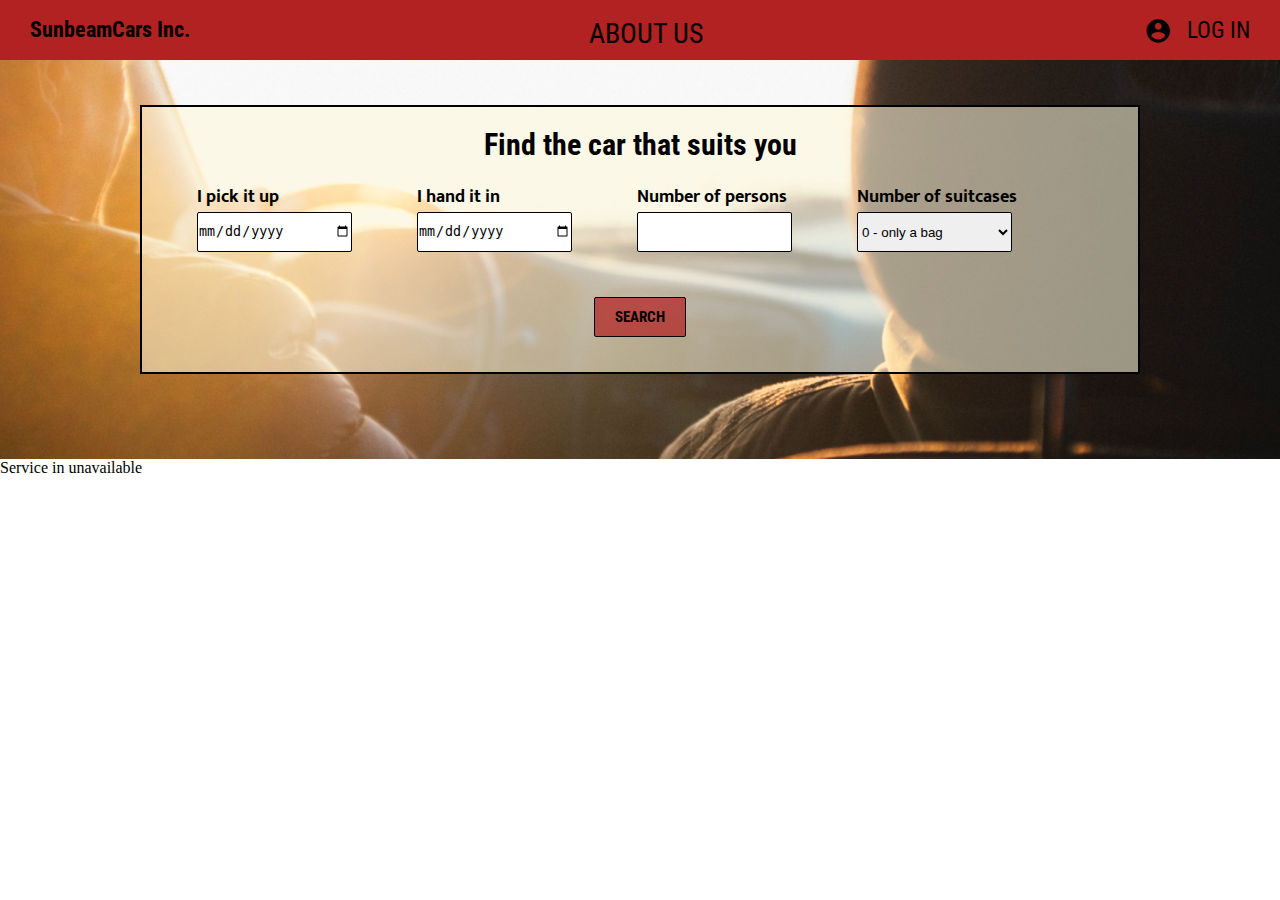
<file: index.html>
<!DOCTYPE html>
<html lang="en">

<head>
    <meta charset="UTF-8">
    <meta http-equiv="X-UA-Compatible" content="IE=edge">
    <meta name="viewport" content="width=device-width, initial-scale=1.0">
    <link rel="stylesheet" href="https://fonts.googleapis.com/icon?family=Material+Icons">
    <link rel="preconnect" href="https://fonts.googleapis.com">
    <link rel="preconnect" href="https://fonts.gstatic.com" crossorigin>
    <link rel="stylesheet"
        href="https://fonts.googleapis.com/css2?family=Mukta:wght@200&family=Roboto+Condensed:wght@300;700&display=swap">

    <link rel="stylesheet" href="mystyle.css">
    <title>SunbeamCars Inc.</title>
</head>

<body>
    <header class="header">
        <a href="index.html">
            <h1 class="h1">SunbeamCars Inc.</h1>
        </a>
        <a href="about.html" class="navitem">About Us</a>
        <a href="#">
            <p class="login">Log in</p>
        </a>
        <a href="#"><i class="material-icons">account_circle</i></a>
    </header>

    <section>
        <div class="welcome">
            <form class="formula" id="form">
                <fieldset>
                    <legend class="legend">Find the car that suits you</legend>
                    <div class="formpart">
                        <label for="pickup" class="label">I pick it up</label><br>
                        <input type="date" name="pickup" class="input" id="arrivalfield">
                    </div>
                    <div class="formpart">
                        <label for="handin" class="label">I hand it in</label><br>
                        <input type="date" name="handin" class="input" id="departurefield">
                    </div>
                    <div class="formpart">
                        <label for="number" class="label">Number of persons</label><br>
                        <input type="number" name="people" min="1" max="7" class="input" id="persons" required>
                    </div>
                    <div class="formpart">
                        <label for="suitcases" class="label">Number of suitcases</label><br>
                        <select name="numberlist" form="numberform" class="input" id="suitcases" required>
                            <option value="0">0 - only a bag</option>
                            <option value="1">1 suitcase</option>
                            <option value="2">2 suitcases</option>
                            <option value="3">3 suitcases</option>
                            <option value="4">4 suitcases</option>
                        </select>
                    </div>
                    <div>
                        <button type="submit" class="search">Search</button>
                    </div>
                </fieldset>
            </form>
        </div>
    </section>

    <section>
        <div id="output"></div>
        <div id="error"></div>
    </section>
    <script src="data.js"></script>
    <script src="javascript.js"></script>
</body>

</html>
</file>
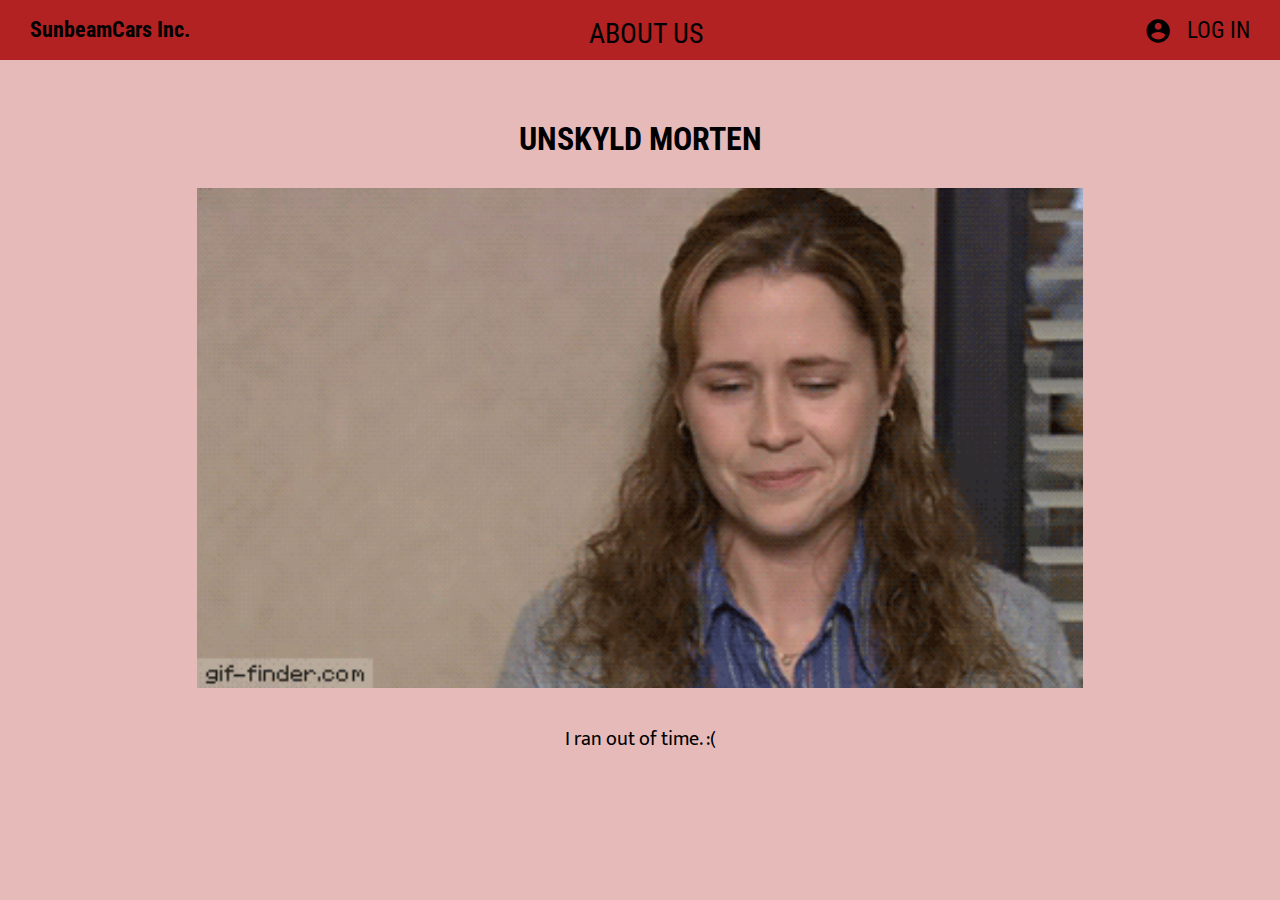
<file: about.html>
<!DOCTYPE html>
<html lang="en">

<head>
    <meta charset="UTF-8">
    <meta http-equiv="X-UA-Compatible" content="IE=edge">
    <meta name="viewport" content="width=device-width, initial-scale=1.0">
    <link rel="stylesheet" href="https://fonts.googleapis.com/icon?family=Material+Icons">
    <link rel="preconnect" href="https://fonts.googleapis.com">
    <link rel="preconnect" href="https://fonts.gstatic.com" crossorigin>
    <link
        href="https://fonts.googleapis.com/css2?family=Mukta:wght@200&family=Roboto+Condensed:wght@300;700&display=swap"
        rel="stylesheet">
    <link rel="stylesheet" href="mystyle.css">
    <title>About Us</title>
</head>

<body class="aboutuspage">
    <header class="header">
        <a href="index.html">
            <h1 class="h1">SunbeamCars Inc.</h1>
        </a>
        <a href="about.html" class="navitem">About Us</a>
        <a href="#">
            <p class="login">Log in</p>
        </a>
        <a href="#"><i class="material-icons">account_circle</i></a>
    </header>

    <div class="sorrycontent">
        <h1 class="unskyldh">Unskyld Morten</h1>
        <img src="giphy.gif" alt="unskyld" class="unskyldgif">
        <p class="unskyldp">I ran out of time. :(</p>
    </div>
</body>

</html>
</file>
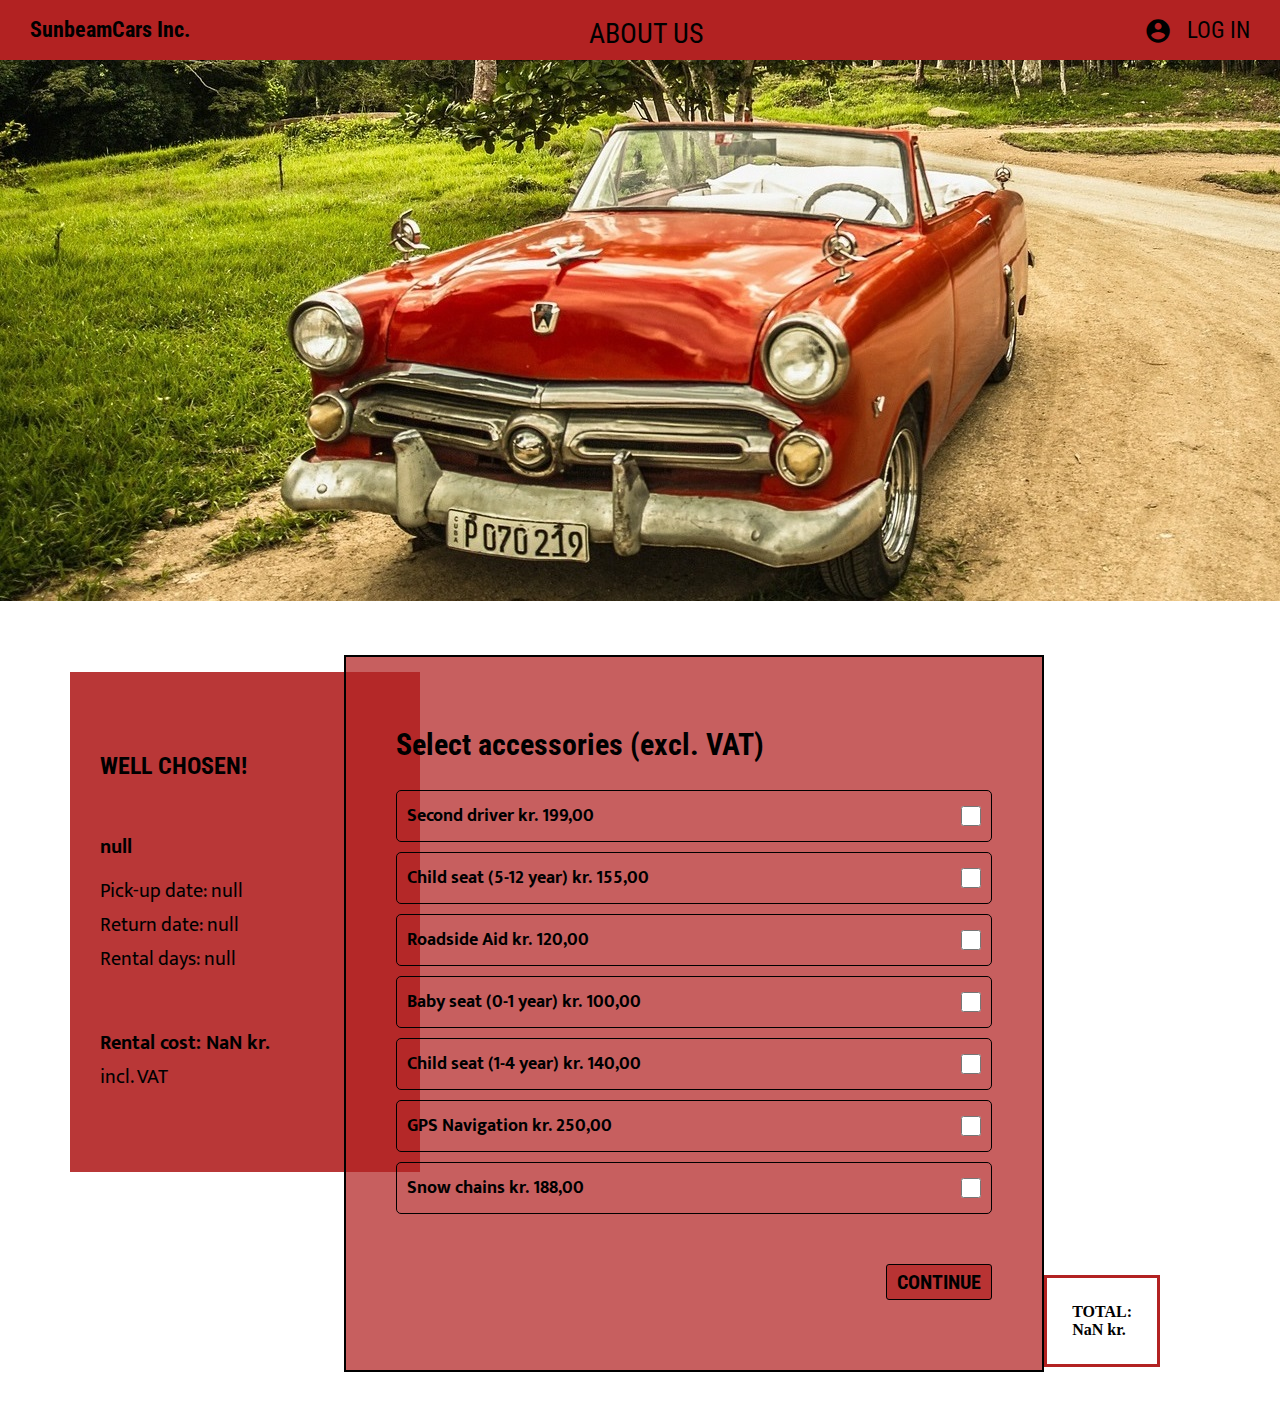
<file: accessories.html>
<!DOCTYPE html>
<html lang="en">

<head>
    <meta charset="UTF-8">
    <meta http-equiv="X-UA-Compatible" content="IE=edge">
    <meta name="viewport" content="width=device-width, initial-scale=1.0">
    <link rel="stylesheet" href="https://fonts.googleapis.com/icon?family=Material+Icons">
    <link rel="preconnect" href="https://fonts.googleapis.com">
    <link rel="preconnect" href="https://fonts.gstatic.com" crossorigin>
    <link
        href="https://fonts.googleapis.com/css2?family=Mukta:wght@200&family=Roboto+Condensed:wght@300;700&display=swap"
        rel="stylesheet">
    <link rel="stylesheet" href="mystyle.css">
    <title>Accessories</title>
</head>

<body>
    <header class="header">
        <a href="index.html">
            <h1 class="h1">SunbeamCars Inc.</h1>
        </a>
        <a href="about.html" class="navitem">About Us</a>
        <a href="#">
            <p class="login">Log in</p>
        </a>
        <a href="#"><i class="material-icons">account_circle</i></a>
    </header>

    <img src="/background2.jpg" alt="background" class="backgroundpic">

    <main class="maincontent">
        <div id="totaloutput" class="totaloutput"></div><br>

        <form id="form2" class="checkboxform">
            <fieldset>
                <legend class="legend">Select accessories (excl. VAT)</legend>
                <br>
                <div>
                    <div class="checkboxitem">
                        <label class="label" for="checkbox">Second driver kr. 199,00</label>&nbsp;
                        <input type="checkbox" data-item="Second driver" id="checkbox" class="thebox" value="199,00"
                            onchange="calculateTotal(this, this.value)"><br>
                    </div>
                    <div class="checkboxitem">
                        <label class="label" for="checkbox">Child seat (5-12 year) kr. 155,00</label>&nbsp;
                        <input type="checkbox" data-item="Child seat" class="thebox" value="155,00"
                            onchange="calculateTotal(this, this.value)"><br>
                    </div>
                    <div class="checkboxitem">
                        <label class="label" for="checkbox">Roadside Aid kr. 120,00</label>&nbsp;
                        <input type="checkbox" data-item="Roadside Aid" class="thebox" value="120,00"
                            onchange="calculateTotal(this, this.value)"><br>
                    </div>
                    <div class="checkboxitem">
                        <label class="label" for="checkbox">Baby seat (0-1 year) kr. 100,00</label>&nbsp;
                        <input type="checkbox" data-item="Baby seat" class="thebox" value="100,00"
                            onchange="calculateTotal(this, this.value)"><br>
                    </div>
                    <div class="checkboxitem">
                        <label class="label" for="checkbox">Child seat (1-4 year) kr. 140,00</label>&nbsp;
                        <input type="checkbox" data-item="Child seat 2" class="thebox" value="140,00"
                            onchange="calculateTotal(this, this.value)"><br>
                    </div>
                    <div class="checkboxitem">
                        <label class="label" for="checkbox">GPS Navigation kr. 250,00</label>&nbsp;
                        <input type="checkbox" data-item="GPS" class="thebox" value="250,00"
                            onchange="calculateTotal(this, this.value)"><br>
                    </div>
                    <div class="checkboxitem">
                        <label class="label" for="checkbox">Snow chains kr. 188,00</label>&nbsp;
                        <input type="checkbox" data-item="Snow chains" class="thebox" value="188,00"
                            onchange="calculateTotal(this, this.value)"><br>
                    </div>
                </div>
                <button type="submit" class="continue">Continue</button>
            </fieldset>
        </form>
    </main>

    <div id="output"></div>
    <script src="accessories.js"></script>
</body>

</html>
</file>
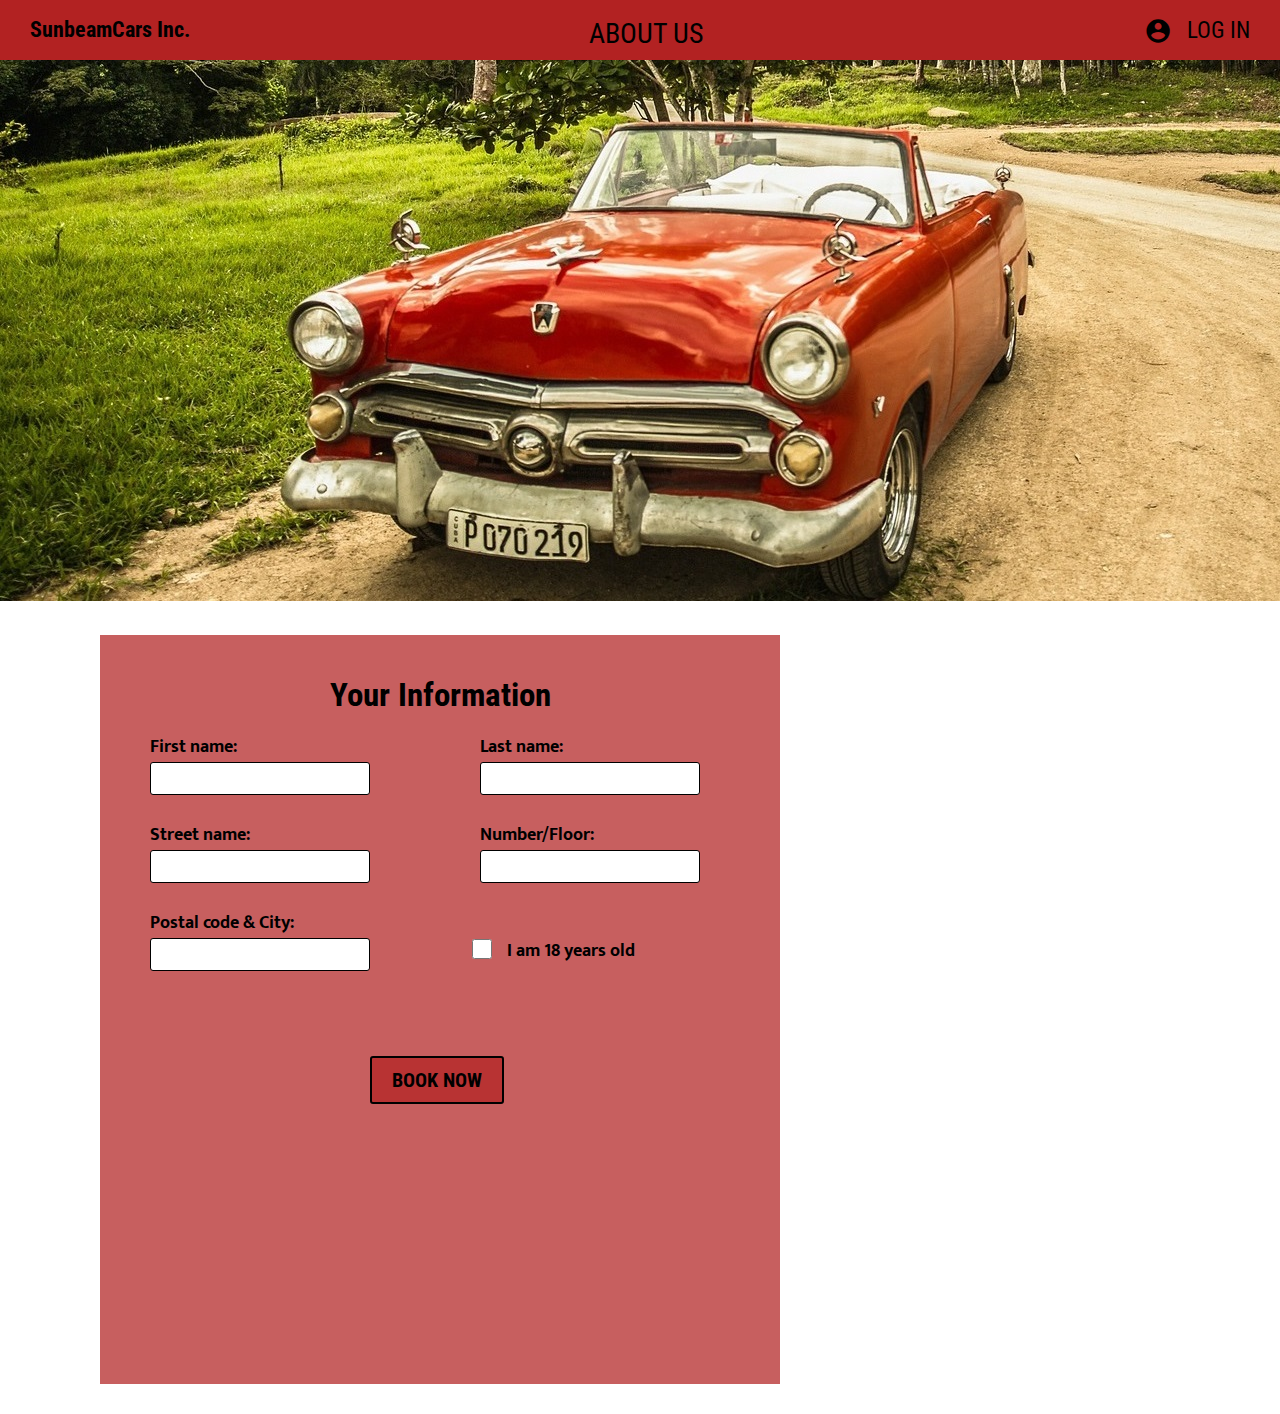
<file: customer.html>
<!DOCTYPE html>
<html lang="en">

<head>
    <meta charset="UTF-8">
    <meta http-equiv="X-UA-Compatible" content="IE=edge">
    <meta name="viewport" content="width=device-width, initial-scale=1.0">
    <link rel="stylesheet" href="https://fonts.googleapis.com/icon?family=Material+Icons">
    <link rel="preconnect" href="https://fonts.googleapis.com">
    <link rel="preconnect" href="https://fonts.gstatic.com" crossorigin>
    <link
        href="https://fonts.googleapis.com/css2?family=Mukta:wght@200&family=Roboto+Condensed:wght@300;700&display=swap"
        rel="stylesheet">
    <link rel="stylesheet" href="mystyle.css">
    <title>Customer form</title>
</head>

<body>
    <header class="header">
        <a href="index.html">
            <h1 class="h1">SunbeamCars Inc.</h1>
        </a>
        <a href="about.html" class="navitem">About Us</a>
        <a href="#">
            <p class="login">Log in</p>
        </a>
        <a href="#"><i class="material-icons">account_circle</i></a>
    </header>

    <img src="/background2.jpg" alt="background" class="backgroundpic">

    <main>
        <form id="form3" class="form3">
            <h2 class="customerinfoh">Your Information</h2><br>
            <div>
                <div class="leftside">
                    <label class="label" for="name">First name:</label><br>
                    <input type="text" id="firstname" class="customerinfo" required>
                </div>
                <div class="rightside">
                    <label class="label" for="name">Last name:</label><br>
                    <input type="text" id="lastname" class="customerinfo" required>
                </div>
                <div class="leftside">
                    <label class="label" for="streetname">Street name:</label><br>
                    <input type="text" id="streetname" class="customerinfo" required>
                </div>
                <div class="rightside">
                    <label class="label" for="numberfloor">Number/Floor:</label><br>
                    <input type="text" id="numberfloor" class="customerinfo" required>
                </div>
                <div class="leftside">
                    <label class="label" for="postcode">Postal code & City:</label><br>
                    <input type="text" id="postalcode" class="customerinfo" list="codelist" required>
                </div>
            </div>
            <br>
            <datalist id="codelist"></datalist>
            <div class="agecheck">
                <label for="over18" class="agelabel">I am 18 years old</label>
                <input type="checkbox" name="" id="over18" class="agecheckbox">
            </div>
            <button type="submit" class="customerbutton">Book now</button>
        </form>

        <div id="output"></div>

        <script src="customer.js"></script>

    </main>

</body>

</html>
</file>
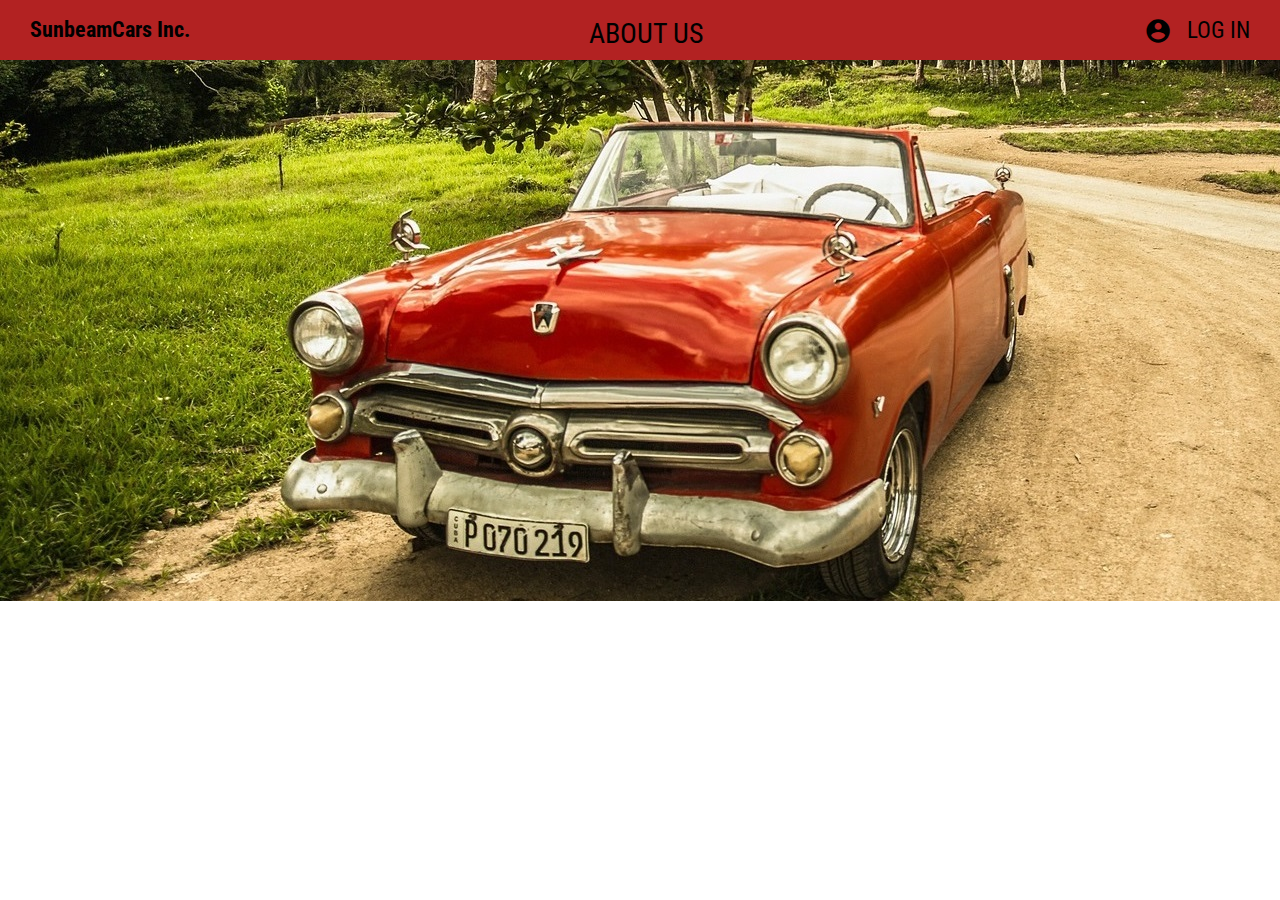
<file: receipt.html>
<!DOCTYPE html>
<html lang="en">

<head>
    <meta charset="UTF-8">
    <meta http-equiv="X-UA-Compatible" content="IE=edge">
    <meta name="viewport" content="width=device-width, initial-scale=1.0">
    <link rel="stylesheet" href="https://fonts.googleapis.com/icon?family=Material+Icons">
    <link rel="preconnect" href="https://fonts.googleapis.com">
    <link rel="preconnect" href="https://fonts.gstatic.com" crossorigin>
    <link
        href="https://fonts.googleapis.com/css2?family=Mukta:wght@200&family=Roboto+Condensed:wght@300;700&display=swap"
        rel="stylesheet">

    <link rel="stylesheet" href="mystyle.css">
    <title>Receipt</title>
</head>

<body>
    <header class="header">
        <a href="index.html">
            <h1 class="h1">SunbeamCars Inc.</h1>
        </a>
        <a href="about.html" class="navitem">About Us</a>
        <a href="#">
            <p class="login">Log in</p>
        </a>
        <a href="#"><i class="material-icons">account_circle</i></a>
    </header>

    <img src="/background2.jpg" alt="background" class="backgroundpic">

    <main class="maincontent">


        <div id="output"></div>

        <script src="currenttime.js"></script>

        <div id="formoutput"></div>

        <script src="receipt.js"></script>


    </main>

</body>

</html>
</file>
<file: mystyle.css>
/* Basic CSS reset */
*,
:after,
:before {
    margin: 0;
    padding: 0;
    border: 0;
    box-sizing: border-box;
}

html {
    font-size: 100%;
}

/* You start your css below */

/* THIS IS THE HOMEPAGE */

/* Header */
.header {
    background-color: firebrick;
    width: 100%;
    height: 40px;
    padding-top: 10px;
    padding-bottom: 10px;
    position: fixed;
    top: 0;
}

.h1 {
    color: black;
    font-size: 20px;
    float: left;
    padding-left: 10px;
    font-family: 'Roboto Condensed', sans-serif;
}

.h1:hover {
    margin-top: -3px;
    font-size: 22px;
}

.navitem {
    text-decoration: none;
    color: black;
    text-transform: uppercase;
    font-family: 'Roboto Condensed', sans-serif;
    font-size: 28px;
    margin-left: 30%;
    padding-top: 10px;
    padding-bottom: 10px;
    padding-left: 15px;
    padding-right: 15px;
}

.navitem:hover {
    border: solid black 1px;
    box-shadow: 0 0 5px;
}

.material-icons {
    color: black;
    float: right;
    font-size: 25px;
    padding-right: 10px;
}

.login {
    color: black;
    float: right;
    font-size: 20px;
    padding-right: 20px;
    text-transform: uppercase;
    font-family: 'Roboto Condensed', sans-serif;
}

.login:hover {
    text-decoration: underline;
}

/* Formula */
.welcome {
    background-image: url(/background.jpg);
    padding: 25px;
    background-size: cover;
    background-position: center;
    background-repeat: no-repeat;
}

.formula {
    margin-top: 60px;
    margin-left: 10px;
    margin-right: 10px;
    margin-bottom: 40px;
    border: solid black 2px;
    text-align: center;
    background-color: rgba(255, 248, 220, 0.568);
}

.legend {
    padding-top: 10px;
    font-size: 20px;
    font-family: 'Roboto Condensed', sans-serif;
    font-weight: bold;
}

.label {
    font-family: 'Mukta', sans-serif;
    font-weight: bold;
}

.formpart {
    float: left;
    text-align: left;
    margin: 10px;
}

.input {
    border: solid black 1px;
    border-radius: 2px;
    width: 125px;
    height: 30px;
}

.search {
    margin: 20px;
    padding-top: 5px;
    padding-bottom: 5px;
    padding-left: 10px;
    padding-right: 10px;
    border: solid black 1px;
    background-color: rgba(178, 34, 34, 0.726);
    font-family: 'Roboto Condensed', sans-serif;
    font-weight: bold;
    text-transform: uppercase;
    border-radius: 2px;
}

.search:hover {
    box-shadow: 0 0 10px;
    background-color: rgba(178, 34, 34, 0.863);;
}

/* The cars */
.carcard {
    border: solid black 1px;
    text-align: center;
    margin-top: 30px;
    margin-bottom: 30px;
    margin-left: 20px;
    margin-right: 20px;
    border-radius: 5px;
}

.carimg {
    margin-top: 20px;
    width: 300px;
}

.h2 {
    font-family: 'Roboto Condensed', sans-serif;
    font-weight: bold;
    font-size: 40px;
    padding-top: 25px;
    padding-bottom: 15px;
}

.text {
    font-family: 'Mukta', sans-serif;
    line-height: 17px;
    font-size: 20px;
    padding-bottom: 15px;
}

.price {
    font-family: 'Roboto Condensed', sans-serif;
    font-weight: bold;
    font-size: 25px;
    margin-bottom: 10px;
}

.button {
    color: black;
    margin: 20px;
    padding-top: 5px;
    padding-bottom: 5px;
    padding-left: 10px;
    padding-right: 10px;
    border: solid black 1px;
    background-color: rgba(178, 34, 34, 0.726);
    font-family: 'Roboto Condensed', sans-serif;
    font-weight: bold;
    text-transform: uppercase;
    border-radius: 3px;
    text-decoration: none;
}

.button:hover {
    box-shadow: 0 0 10px;
    background-color: rgba(178, 34, 34, 0.863);;
}

/* Media queries */
@media only screen and (min-width:768px) {
/* Header */
.header {
    height: 60px;
    padding-top: 17px;
    padding-bottom: 20px;
}

.h1 {
    font-size: 22px;
    padding-left: 30px;
}

.h1:hover {
    font-size: 25px;
}

.material-icons {
    font-size: 28px;
    padding-right: 15px;
}

.login {
    font-size: 23px;
    padding-right: 30px;
}

/* Formula */
.formula {
    margin-top: 80px;
    margin-left: 115px;
    margin-right: 115px;
    margin-bottom: 60px;
}

.legend {
    padding-top: 20px;
    font-size: 30px;
}

.label {
    font-size: 18px;
}

.formpart {
    margin-left: 55px;
    margin-top: 20px;
}

.input {
    width: 155px;
    height: 40px;
}

.search {
    margin: 35px;
    padding-top: 10px;
    padding-bottom: 10px;
    padding-left: 20px;
    padding-right: 20px;
    font-size: 15px;
}

/* The cars */
.carcard {
    text-align: left;
    margin-top: 50px;
    margin-bottom: 40px;
    margin-left: 30px;
    margin-right: 30px;
}

.carimg {
    float: left;
    margin-top: 35px;
    margin-left: 20px;
    margin-right: 65px;
}

.h2 {
    font-size: 30px;
    padding-bottom: 10px;
}

.text {
    line-height: 20px;
    font-size: 20px;
    padding-bottom: 10px;
}

.price {
    margin-bottom: 40px;
}

.button {
    padding-top: 10px;
    padding-bottom: 10px;
    padding-left: 20px;
    padding-right: 20px;
    font-size: 15px;
    margin-left: 40%;
}
}

@media only screen and (min-width:1440px) {
    /* Formula */
.formula {
    margin-top: 135px;
    margin-left: 155px;
    margin-right: 55%;
    margin-bottom: 75px;
}

.formpart {
    margin-left: 45px;
}

.input {
    height: 35px;
}

.search {
    font-size: 20px;
}

/* The cars */
.carcard {
    margin-top: 80px;
    margin-bottom: 50px;
    margin-left: 180px;
    margin-right: 180px;
    padding-bottom: 20px;
}

.carimg {
    margin-top: 10px;
}

.h2 {
    float: left;
    padding-top: 80px;
    width: 260px;
}

.text {
    float: left;
    line-height: 23px;
    padding-top: 55px;
}

.price {
    float: right;
    padding-top: 75px;
    padding-right: 35px;
}

.button {
    margin-left: 95px;
    margin-top: -40px;
}
}

@media only screen and (min-width:1600px) {
    /* Header */
.header {
    height: 70px;
    padding-top: 20px;
    padding-bottom: 23px;
}

.h1 {
    font-size: 25px;
    padding-left: 35px;
}

.h1:hover {
    font-size: 28px;
}

.material-icons {
    font-size: 35px;
    padding-right: 20px;
}

.login {
    font-size: 28px;
    padding-right: 35px;
}

/* Formula */
.formula {
    margin-top: 145px;
    margin-left: 165px;
    margin-right: 60%;
}

.formpart {
    margin-left: 40px;
}

.input {
    height: 40px;
}

/* The cars */
.carcard {
    margin-left: 220px;
    margin-right: 220px;
}

.price {
    padding-right: 75px;
}

.button {
    margin-left: 135px;
}
}








/* THIS IS THE ACCESSORIES PAGE */
.maincontent {
    display: flex;
    flex-direction: row-reverse;
    justify-content: space-between;
    margin-top: 50px;
}

.backgroundpic {
    size: cover;
    position: center;
}

.checkboxform {
    background-color: rgba(178, 34, 34, 0.726);
    padding: 50px;
    border: solid black 2px;
    margin-left: 480px;
    margin-bottom: 40px;
    width: 700px;
}

.checkboxitem {
    margin-top: 10px;
    border: solid black 1px;
    border-radius: 5px;
    padding: 10px;
}

.checkboxitem:hover {
    background-color: firebrick;
}

.thebox {
    width: 20px;
    height: 20px;
    float: right;
    margin-top: 5px;
}

.continue {
    font-size: 20px;
    color: black;
    margin-top: 50px;
    margin-left: 490px;
    padding-top: 5px;
    padding-bottom: 5px;
    padding-left: 10px;
    padding-right: 10px;
    border: solid black 1px;
    background-color: rgba(178, 34, 34, 0.726);
    font-family: 'Roboto Condensed', sans-serif;
    font-weight: bold;
    text-transform: uppercase;
    border-radius: 3px;
    text-decoration: none;
}

.continue:hover {
    box-shadow: 0 0 10px;
    background-color: rgba(178, 34, 34, 0.863);
}

.info {
    background-color: rgba(178, 34, 34, 0.904);
    width: 350px;
    margin-top: -740px;
    margin-left: 70px;
    padding: 30px;
    height: 500px;
}

.infoheading {
    font-family: 'Roboto Condensed', sans-serif;
    font-weight: bold;
    text-transform: uppercase;
    margin-top: 50px;
}

.carnameinfo {
    font-family: 'Mukta', sans-serif;
    font-size: 20px;
    font-weight: bold;
    padding-top: 50px;
    padding-bottom: 10px;
}

.infoparagraph {
    font-family: 'Mukta', sans-serif;
    font-size: 20px;
}

.rentalcostinfo {
    font-family: 'Mukta', sans-serif;
    font-size: 20px;
    font-weight: bold;
    padding-top: 50px;
}

.totaloutput {
    border: solid firebrick 3px;
    padding: 25px;
    margin-right: 120px;
    margin-top: 620px;
    margin-bottom: 45px;
    font-weight: bold;
}

/* THIS IS THE CUSTOMER PAGE */
.form3 {
    background-color: rgba(178, 34, 34, 0.726);
    margin-top: 30px;
    margin-left: 100px;
    margin-bottom: 30px;
    width: 680px;
    float: left;
}

.customerinfoh {
    font-family: 'Roboto Condensed', sans-serif;
    font-weight: bold;
    font-size: 33px;
    margin-top: 40px;
    text-align: center;
}

.leftside {
    float: left;
    margin-left: 50px;
}

.rightside {
    margin-left: 380px;
}

.customerinfo {
    width: 220px;
    height: 33px;
    margin-bottom: 25px;
    border: solid black 1px;
    border-radius: 3px;
    padding-left: 10px;
}

.agecheck {
    margin-right: 145px;
    display: flex;
    flex-direction: row-reverse;
}

.agelabel{
    font-family: 'Mukta', sans-serif;
    font-weight: bold;
    font-size: 18px;
    margin-top: 10px;
}

.agecheckbox {
    width: 20px;
    height: 20px;
    margin-right: 15px;
    margin-top: 13px;
}

.customerbutton {
    color: black;
    font-size: 20px;
    font-family: 'Roboto Condensed', sans-serif;
    font-weight: bold;
    text-transform: uppercase;
    border: solid black 2px;
    background-color: rgba(178, 34, 34, 0.726);
    margin-top: 90px;
    margin-bottom: 280px;
    padding-top: 10px;
    padding-bottom: 10px;
    padding-left: 20px;
    padding-right: 20px;
    border-radius: 3px;
}

.customerbutton:hover {
    box-shadow: 0 0 10px;
    background-color: rgba(178, 34, 34, 0.863);;
}

.info2 {
    background-color: rgba(178, 34, 34, 0.904);
    float: right;
    margin-top: 30px;
    margin-right: 100px;
    margin-bottom: 30px;
    width: 600px;
    padding: 30px;
}

.infoheading2 {
    font-family: 'Roboto Condensed', sans-serif;
    font-weight: bold;
    text-transform: uppercase;
    margin-top: 15px;
    font-size: 30px;
}

.totalinfo2 {
    margin-top: 30px;
    font-size: 20px;
    border: solid black 3px;
    padding: 15px;
    font-family: 'Mukta', sans-serif;
    line-height: 23px;
}

.total_bold {
    font-weight: bold;
}

/* THIS IS THE CUSTOMER PAGE */
.confirmation {
    background-color: rgba(178, 34, 34, 0.726);
    margin-top: 30px;
    margin-left: 100px;
    margin-bottom: 30px;
    width: 700px;
    padding: 30px;
}

.thxheading {
    font-family: 'Roboto Condensed', sans-serif;
    font-weight: bold;
    text-transform: uppercase;
    margin-top: 15px;
    font-size: 30px;
}

.timeanddate {
    font-family: 'Mukta', sans-serif;
    font-size: 20px;
    text-align: center;
}

.sumuptext {
    float: left;
    margin-left: 35%;
    margin-right: 15px;
    font-family: 'Mukta', sans-serif;
    font-size: 20px;
}

.boldsumup {
    font-family: 'Mukta', sans-serif;
    font-size: 20px;
    font-weight: bold;
}

.printbutton {
    color: black;
    font-size: 20px;
    font-family: 'Roboto Condensed', sans-serif;
    font-weight: bold;
    text-transform: uppercase;
    border: solid black 2px;
    background-color: rgba(178, 34, 34, 0.726);
    margin-top: 40px;
    margin-bottom: 20px;
    margin-left: 42%;
    padding-top: 10px;
    padding-bottom: 10px;
    padding-left: 20px;
    padding-right: 20px;
    border-radius: 3px;
}

.info3 {
    background-color: rgba(178, 34, 34, 0.904);
    margin-top: 30px;
    margin-right: 100px;
    margin-bottom: 30px;
    width: 500px;
    padding: 30px;
}

/* THIS IS THE ABOUT US PAGE */
.aboutuspage {
    background-color: rgba(178, 34, 34, 0.315);
}
.sorrycontent {
    text-align: center;
    margin-top: 120px;
}

.unskyldh {
    text-transform: uppercase;
    font-weight: bold;
    font-family: 'Roboto Condensed', sans-serif;
}

.unskyldgif {
    margin-top: 30px;
    height: 500px;
    width: auto;
}

.unskyldp {
    font-family: 'Mukta', sans-serif;
    margin-top: 30px;
    font-size: 20px;
}
</file>
